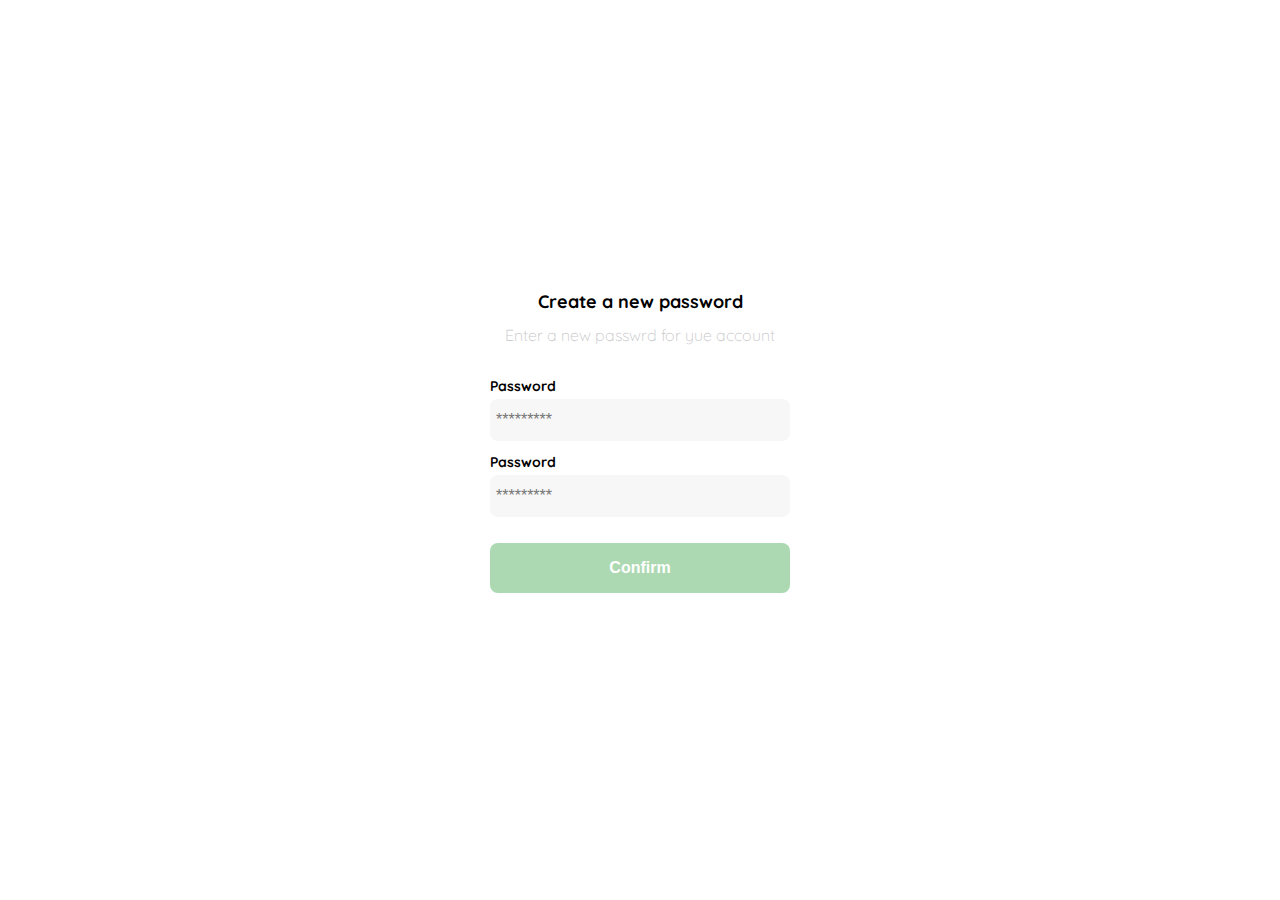
<file: clase1.html>
<!DOCTYPE html>
<html lang="en">
<head>
  <meta charset="UTF-8">
  <meta http-equiv="X-UA-Compatible" content="IE=edge">
  <meta name="viewport" content="width=device-width, initial-scale=1.0">
  <link rel="preconnect" href="https://fonts.googleapis.com">
  <link rel="preconnect" href="https://fonts.gstatic.com" crossorigin>
  <link href="https://fonts.googleapis.com/css2?family=Quicksand:wght@300;500;700&display=swap" rel="stylesheet">
  <title>YardSale: tienda online</title>
  <style>
    :root {
      --white: #FFFFFF;
      --black: #000000;
      --very-light-pink: #C7C7C7;
      --text-input-field: #F7F7F7;
      --hospital-green: #ACD9B2;
      --sm: 14px;
      --md: 16px;
      --lg: 18px;
    }
    body {
      margin: 0;
      font-family: 'Quicksand', sans-serif;
    }
    .login {
      width: 100%;
      height: 100vh;
      display: grid;
      place-items: center;
    }
    .form-container {
      display: grid;
      grid-template-rows: auto 1fr auto;
      width: 300px;
    }
    .logo {
      width: 150px;
      margin-bottom: 48px;
      justify-self: center;
      display: none;
    }
    .title {
      font-size: var(--lg);
      margin-bottom: 12px;
      text-align: center;
    }
    .subtitle {
      color: var(--very-light-pink);
      font-size: var(--md);
      font-weight: 300;
      margin-top: 0;
      margin-bottom: 32px;
      text-align: center;
    }
    .form {
      display: flex;
      flex-direction: column;
    }
    .label {
      font-size: var(--sm);
      font-weight: bold;
      margin-bottom: 4px;
    }
    .input {
      background-color: var(--text-input-field);
      border: none;
      border-radius: 8px;
      height: 30px;
      font-size: var(--md);
      padding: 6px;
      margin-bottom: 12px;
    }
    .primary-button {
      background-color: var(--hospital-green);
      border-radius: 8px;
      border: none;
      color: var(--white);
      width: 100%;
      cursor: pointer;
      font-size: var(--md);
      font-weight: bold;
      height: 50px;
    }
    .login-button {
      margin-top: 14px;
      margin-bottom: 30px;
    }
    @media (max-width: 640px) {
      .logo {
        display: block;
      }
    }
  </style>
</head>
<body>
  <div class="login">
    <div class="form-container">
      <img src="./logos/logo_yard_sale.svg" alt="logo" class="logo">

      <h1 class="title">Create a new password</h1>
      <p class="subtitle">Enter a new passwrd for yue account</p>

      <form action="/" class="form">
        <label for="password" class="label">Password</label>
        <input type="password" id="password" placeholder="*********" class="input input-password">

        <label for="new-password" class="label">Password</label>
        <input type="password" id="new-password" placeholder="*********" class="input input-password">

        <input type="submit" value="Confirm" class="primary-button login-button">
      </form>
    </div>
  </div>
</body>
</html>
</file>
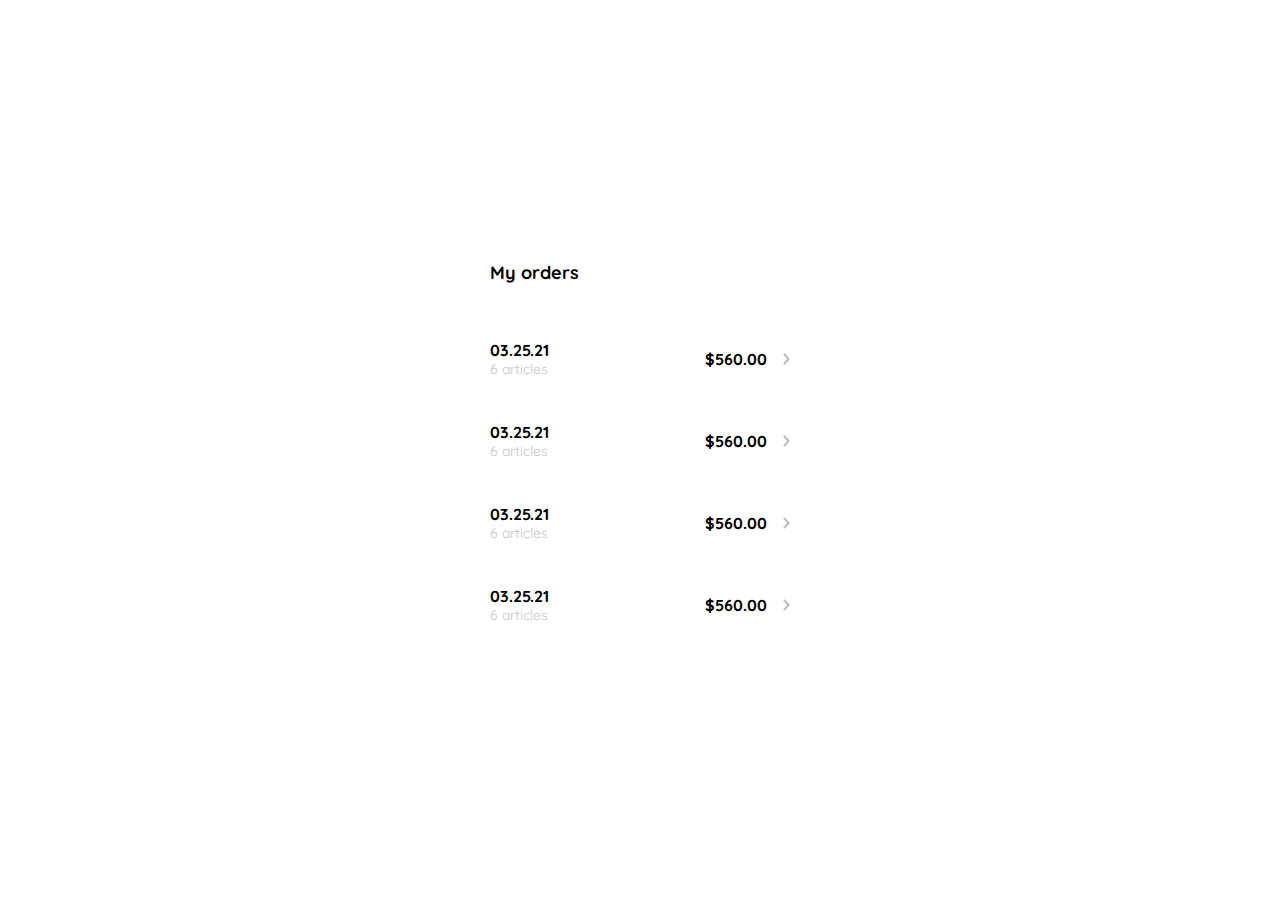
<file: clase10.html>
<!DOCTYPE html>
<html lang="en">
<head>
  <meta charset="UTF-8">
  <meta http-equiv="X-UA-Compatible" content="IE=edge">
  <meta name="viewport" content="width=device-width, initial-scale=1.0">
  <link rel="preconnect" href="https://fonts.googleapis.com">
  <link rel="preconnect" href="https://fonts.gstatic.com" crossorigin>
  <link href="https://fonts.googleapis.com/css2?family=Quicksand:wght@300;500;700&display=swap" rel="stylesheet">
  <title>Document</title>
  <style>
    :root {
      --white: #FFFFFF;
      --black: #000000;
      --very-light-pink: #C7C7C7;
      --text-input-field: #F7F7F7;
      --hospital-green: #ACD9B2;
      --sm: 14px;
      --md: 16px;
      --lg: 18px;
    }
    body {
      margin: 0;
      font-family: 'Quicksand', sans-serif;
    }
    .my-order {
      width: 100%;
      height: 100vh;
      display: grid;
      place-items: center;
    }
    .title {
      font-size: var(--lg);
      margin-bottom: 40px;
    }
    .my-order-container {
      display: grid;
      grid-template-rows: auto 1fr auto;
      width: 300px;
    }
    .my-order-content {
      display: flex;
      flex-direction: column;
    }
    .order {
      display: grid;
      grid-template-columns: auto 1fr auto;
      gap: 16px;
      align-items: center;
      margin-bottom: 12px;
    }
    .order p:nth-child(1) {
      display: flex;
      flex-direction: column;
    }
    .order p span:nth-child(1) {
      font-size: var(--md);
      font-weight: bold;
    }
    .order p span:nth-child(2) {
      font-size: var(--sm);
      color: var(--very-light-pink);
    }
    .order p:nth-child(2) {
      text-align: end;
      font-weight: bold;
    }
  </style>
</head>
<body>
  <div class="my-order">
    <div class="my-order-container">
      <h1 class="title">My orders</h1>

      <div class="my-order-content">
        <div class="order">
          <p>
            <span>03.25.21</span>
            <span>6 articles</span>
          </p>
          <p>$560.00</p>
          <img src="./icons/flechita.svg" alt="arrow">
        </div>

        <div class="order">
          <p>
            <span>03.25.21</span>
            <span>6 articles</span>
          </p>
          <p>$560.00</p>
          <img src="./icons/flechita.svg" alt="arrow">
        </div>

        <div class="order">
          <p>
            <span>03.25.21</span>
            <span>6 articles</span>
          </p>
          <p>$560.00</p>
          <img src="./icons/flechita.svg" alt="arrow">
        </div>

        <div class="order">
          <p>
            <span>03.25.21</span>
            <span>6 articles</span>
          </p>
          <p>$560.00</p>
          <img src="./icons/flechita.svg" alt="arrow">
        </div>
      </div>
    </div>
  </div>
</body>
</html>
</file>
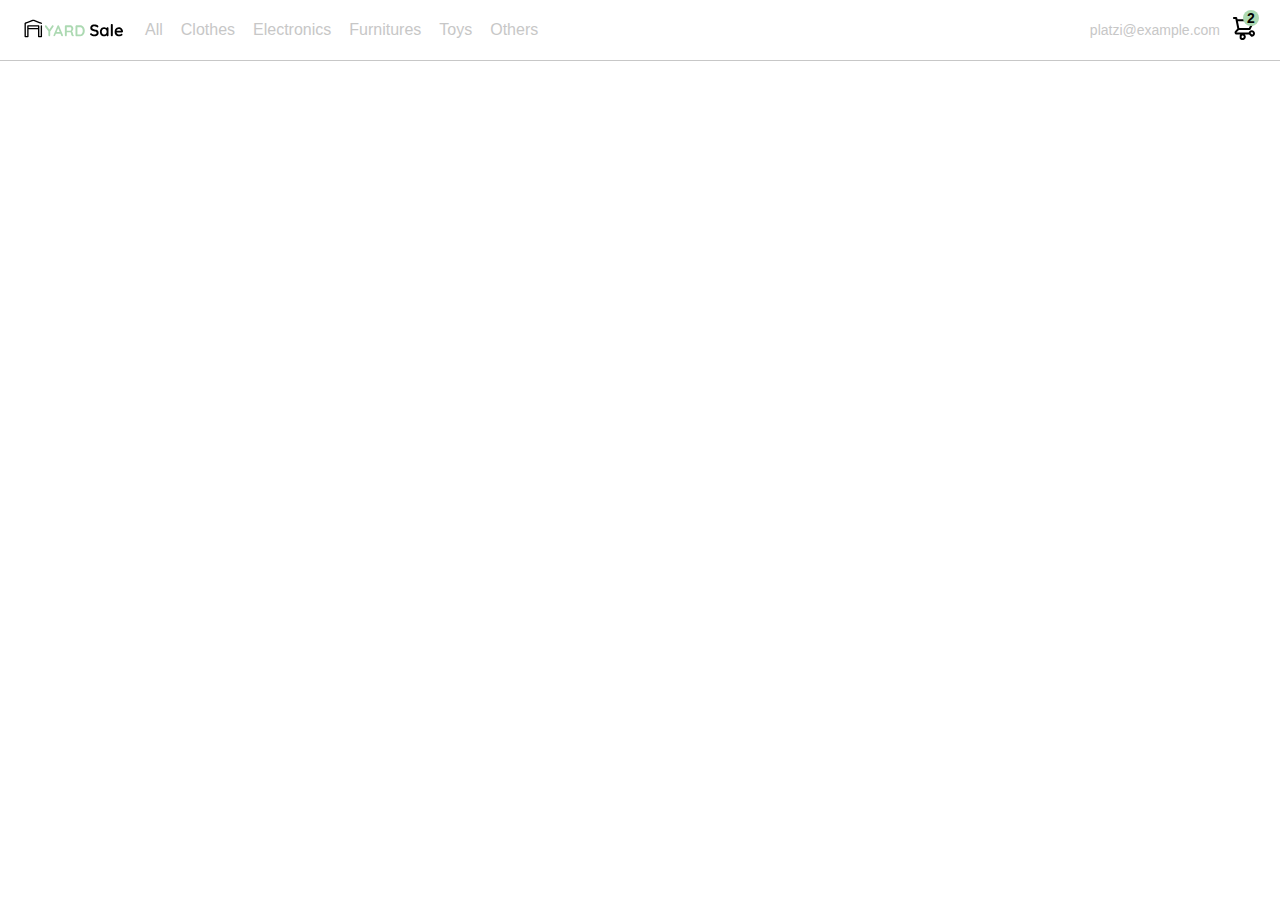
<file: clase11.html>
<!DOCTYPE html>
<html lang="en">
<head>
  <meta charset="UTF-8">
  <meta http-equiv="X-UA-Compatible" content="IE=edge">
  <meta name="viewport" content="width=device-width, initial-scale=1.0">
  <title>Document</title>
  <style>
    :root {
      --white: #FFFFFF;
      --black: #000000;
      --very-light-pink: #C7C7C7;
      --text-input-field: #F7F7F7;
      --hospital-green: #ACD9B2;
      --sm: 14px;
      --md: 16px;
      --lg: 18px;
    }
    body {
      margin: 0;
      font-family: 'Quicksand', sans-serif;
    }
    nav {
      display: flex;
      justify-content: space-between;
      padding: 0 24px;
      border-bottom: 1px solid var(--very-light-pink);
    }
    .menu {
      display: none;
    }
    .logo {
      width: 100px;
    }
    .navbar-left ul,
    .navbar-right ul {
      list-style: none;
      padding: 0;
      margin: 0;
      display: flex;
      align-items: center;
      height: 60px;
    }
    .navbar-left {
      display: flex;
    }
    .navbar-left ul {
      margin-left: 12px;
    }
    .navbar-left ul li a,
    .navbar-right ul li a {
      text-decoration: none;
      color: var(--very-light-pink);
      border: 1px solid var(--white);
      padding: 8px;
      border-radius: 8px;
    }
    .navbar-left ul li a:hover,
    .navbar-right ul li a:hover {
      border: 1px solid var(--hospital-green);
      color: var(--hospital-green);
    }
    .navbar-email {
      color: var(--very-light-pink);
      font-size: var(--sm);
      margin-right: 12px;
    }
    .navbar-shopping-cart {
      position: relative;
    }
    .navbar-shopping-cart div {
      width: 16px;
      height: 16px;
      background-color: var(--hospital-green);
      border-radius: 50%;
      font-size: var(--sm);
      font-weight: bold;
      position: absolute;
      top: -6px;
      right: -3px;
      display: flex;
      justify-content: center;
      align-items: center;
    }
    @media (max-width: 640px) {
      .menu {
        display: block;
      }
      .navbar-left ul {
        display: none;
      }
      .navbar-email {
        display: none;
      }
    }
  </style>
</head>
<body>
  <nav>
    <img src="./icons/icon_menu.svg" alt="menu" class="menu">

    <div class="navbar-left">
      <img src="./logos/logo_yard_sale.svg" alt="logo" class="logo">

      <ul>
        <li>
          <a href="/">All</a>
        </li>
        <li>
          <a href="/">Clothes</a>
        </li>
        <li>
          <a href="/">Electronics</a>
        </li>
        <li>
          <a href="/">Furnitures</a>
        </li>
        <li>
          <a href="/">Toys</a>
        </li>
        <li>
          <a href="/">Others</a>
        </li>
      </ul>
    </div>

    <div class="navbar-right">
      <ul>
        <li class="navbar-email">platzi@example.com</li>
        <li class="navbar-shopping-cart">
          <img src="./icons/icon_shopping_cart.svg" alt="shopping cart">
          <div>2</div>
        </li>
      </ul>
    </div>
  </nav>
</body>
</html>
</file>
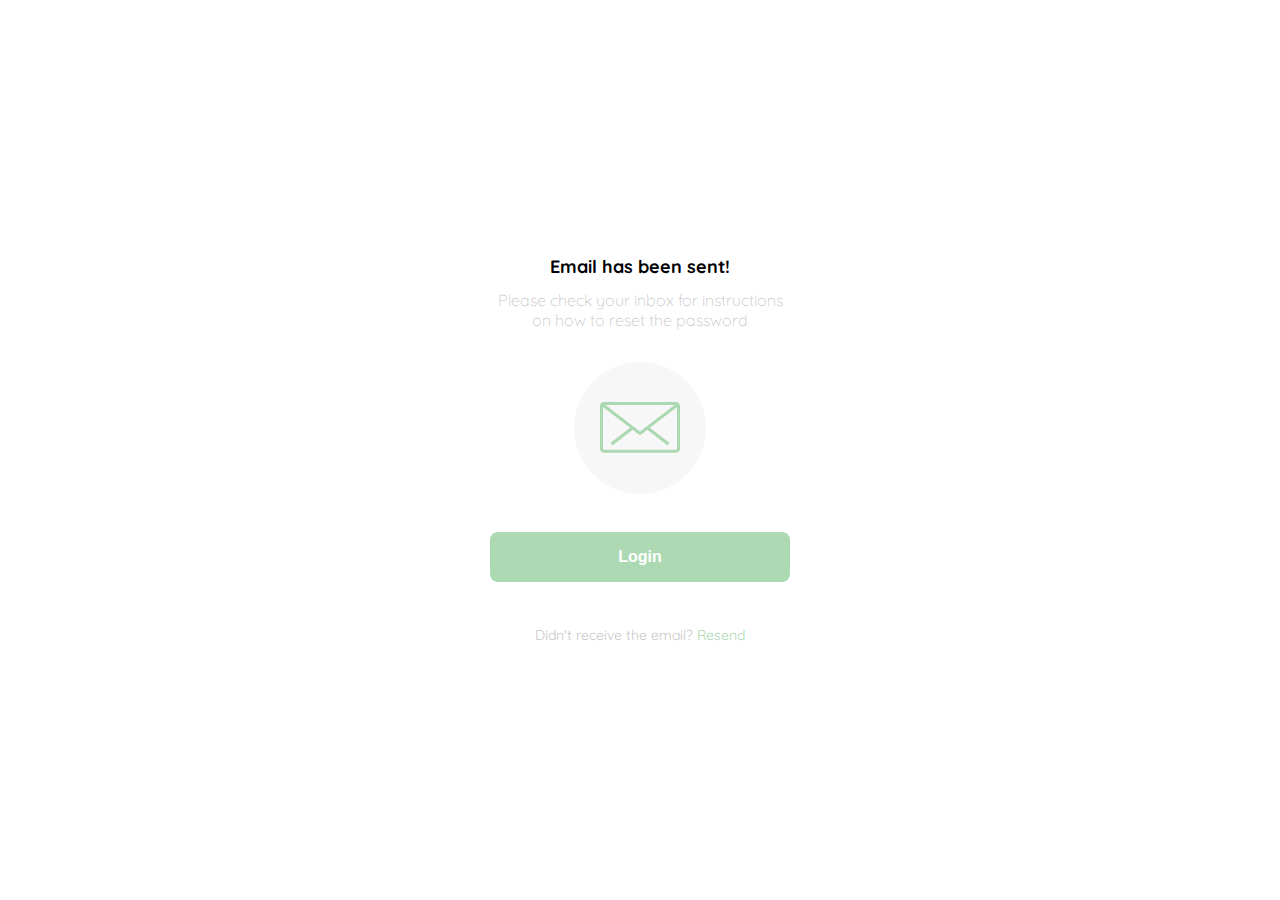
<file: clase2.html>
<!DOCTYPE html>
<html lang="en">
<head>
  <meta charset="UTF-8">
  <meta http-equiv="X-UA-Compatible" content="IE=edge">
  <meta name="viewport" content="width=device-width, initial-scale=1.0">
  <link rel="preconnect" href="https://fonts.googleapis.com">
  <link rel="preconnect" href="https://fonts.gstatic.com" crossorigin>
  <link href="https://fonts.googleapis.com/css2?family=Quicksand:wght@300;500;700&display=swap" rel="stylesheet">
  <title>Document</title>
  <style>
    :root {
      --white: #FFFFFF;
      --black: #000000;
      --very-light-pink: #C7C7C7;
      --text-input-field: #F7F7F7;
      --hospital-green: #ACD9B2;
      --sm: 14px;
      --md: 16px;
      --lg: 18px;
    }
    body {
      margin: 0;
      font-family: 'Quicksand', sans-serif;
    }
    .login {
      width: 100%;
      height: 100vh;
      display: grid;
      place-items: center;
    }
    .form-container {
      display: grid;
      grid-template-rows: auto 1fr auto;
      width: 300px;
      justify-items: center;
    }
    .logo {
      width: 150px;
      margin-bottom: 48px;
      justify-self: center;
      display: none;
    }
    .title {
      font-size: var(--lg);
      margin-bottom: 12px;
      text-align: center;
    }
    .subtitle {
      color: var(--very-light-pink);
      font-size: var(--md);
      font-weight: 300;
      margin-top: 0;
      margin-bottom: 32px;
      text-align: center;
    }
    .email-image {
      width: 132px;
      height: 132px;
      border-radius: 50%;
      background-color: var(--text-input-field);
      display: flex;
      justify-content: center;
      align-items: center;
      margin-bottom: 24px;
    }
    .email-image img {
      width: 80px;
    }
    .resend {
      font-size: var(--sm);
    }
    .resend span {
      color: var(--very-light-pink);
    }
    .resend a {
      color: var(--hospital-green);
      text-decoration: none;
    }
    .primary-button {
      background-color: var(--hospital-green);
      border-radius: 8px;
      border: none;
      color: var(--white);
      width: 100%;
      cursor: pointer;
      font-size: var(--md);
      font-weight: bold;
      height: 50px;
    }
    .login-button {
      margin-top: 14px;
      margin-bottom: 30px;
    }
    @media (max-width: 640px) {
      .logo {
        display: block;
      }
    }
  </style>
</head>
<body>
  <div class="login">
    <div class="form-container">
      <img src="./logos/logo_yard_sale.svg" alt="logo" class="logo">

      <h1 class="title">Email has been sent!</h1>
      <p class="subtitle">Please check your inbox for instructions on how to reset the password</p>

      <div class="email-image">
        <img src="./icons/email.svg" alt="email">
      </div>

      <button class="primary-button login-button">Login</button>

      <p class="resend">
        <span>Didn't receive the email?</span>
        <a href="/">Resend</a>
      </p>
    </div>
  </div>
</body>
</html>
</file>
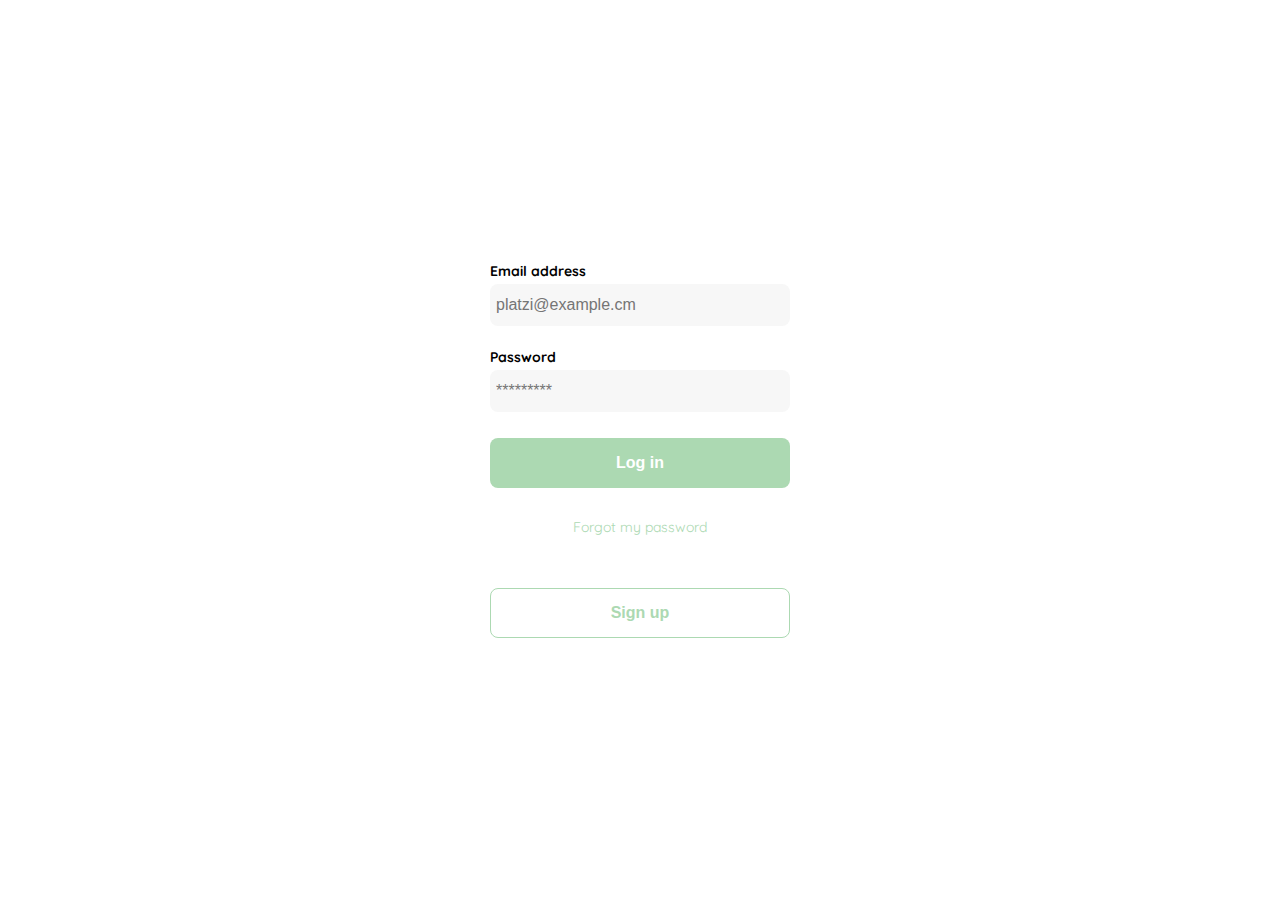
<file: clase3.html>
<!DOCTYPE html>
<html lang="en">
<head>
  <meta charset="UTF-8">
  <meta http-equiv="X-UA-Compatible" content="IE=edge">
  <meta name="viewport" content="width=device-width, initial-scale=1.0">
  <link rel="preconnect" href="https://fonts.googleapis.com">
  <link rel="preconnect" href="https://fonts.gstatic.com" crossorigin>
  <link href="https://fonts.googleapis.com/css2?family=Quicksand:wght@300;500;700&display=swap" rel="stylesheet">
  <title>Document</title>
  <style>
    :root {
      --white: #FFFFFF;
      --black: #000000;
      --very-light-pink: #C7C7C7;
      --text-input-field: #F7F7F7;
      --hospital-green: #ACD9B2;
      --sm: 14px;
      --md: 16px;
      --lg: 18px;
    }
    body {
      margin: 0;
      font-family: 'Quicksand', sans-serif;
    }
    .login {
      width: 100%;
      height: 100vh;
      display: grid;
      place-items: center;
    }
    .form-container {
      display: grid;
      grid-template-rows: auto 1fr auto;
      width: 300px;
    }
    .logo {
      width: 150px;
      margin-bottom: 48px;
      justify-self: center;
      display: none;
    }
    .form {
      display: flex;
      flex-direction: column;
    }
    .form a {
      color: var(--hospital-green);
      font-size: var(--sm);
      text-align: center;
      text-decoration: none;
      margin-bottom: 52px;
    }
    .label {
      font-size: var(--sm);
      font-weight: bold;
      margin-bottom: 4px;
    }
    .input {
      background-color: var(--text-input-field);
      border: none;
      border-radius: 8px;
      height: 30px;
      font-size: var(--md);
      padding: 6px;
      margin-bottom: 12px;
    }
    .input-email {
      margin-bottom: 22px;
    }
    .primary-button {
      background-color: var(--hospital-green);
      border-radius: 8px;
      border: none;
      color: var(--white);
      width: 100%;
      cursor: pointer;
      font-size: var(--md);
      font-weight: bold;
      height: 50px;
    }
    .secondary-button {
      background-color: var(--white);
      border-radius: 8px;
      border: 1px solid var(--hospital-green);
      color: var(--hospital-green);
      width: 100%;
      cursor: pointer;
      font-size: var(--md);
      font-weight: bold;
      height: 50px;
    }
    .login-button {
      margin-top: 14px;
      margin-bottom: 30px;
    }
    @media (max-width: 640px) {
      .logo {
        display: block;
      }
    }
  </style>
</head>
<body>
  <div class="login">
    <div class="form-container">
      <img src="./logos/logo_yard_sale.svg" alt="logo" class="logo">

      <form action="/" class="form">
        <label for="email" class="label">Email address</label>
        <input type="text" id="email" placeholder="platzi@example.cm" class="input input-email">

        <label for="password" class="label">Password</label>
        <input type="password" id="password" placeholder="*********" class="input input-password">

        <input type="submit" value="Log in" class="primary-button login-button">
        <a href="/">Forgot my password</a>
      </form>

      <button class="secondary-button signup-button">Sign up</button>
    </div>
  </div>
</body>
</html>
</file>
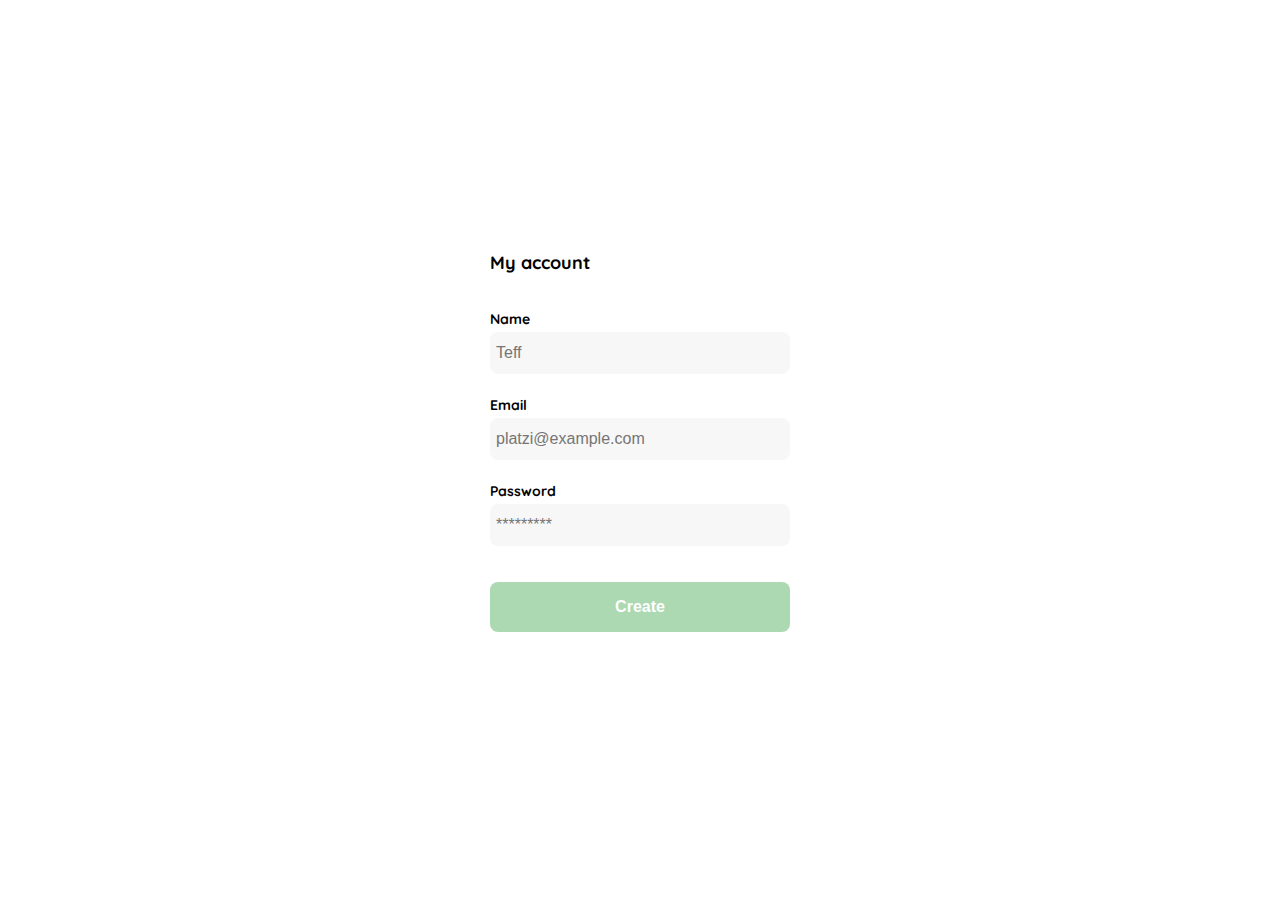
<file: clase4.html>
<!DOCTYPE html>
<html lang="en">
<head>
  <meta charset="UTF-8">
  <meta http-equiv="X-UA-Compatible" content="IE=edge">
  <meta name="viewport" content="width=device-width, initial-scale=1.0">
  <link rel="preconnect" href="https://fonts.googleapis.com">
  <link rel="preconnect" href="https://fonts.gstatic.com" crossorigin>
  <link href="https://fonts.googleapis.com/css2?family=Quicksand:wght@300;500;700&display=swap" rel="stylesheet">
  <title>Document</title>
  <style>
    :root {
      --white: #FFFFFF;
      --black: #000000;
      --very-light-pink: #C7C7C7;
      --text-input-field: #F7F7F7;
      --hospital-green: #ACD9B2;
      --sm: 14px;
      --md: 16px;
      --lg: 18px;
    }
    body {
      margin: 0;
      font-family: 'Quicksand', sans-serif;
    }
    .login {
      width: 100%;
      height: 100vh;
      display: grid;
      place-items: center;
    }
    .form-container {
      display: grid;
      grid-template-rows: auto 1fr auto;
      width: 300px;
    }
    .logo {
      width: 150px;
      margin-bottom: 48px;
      justify-self: center;
      display: none;
    }
    .title {
      font-size: var(--lg);
      margin-bottom: 36px;
      text-align: start;
    }
    .form {
      display: flex;
      flex-direction: column;
    }
    .form div {
      display: flex;
      flex-direction: column;
    }
    .label {
      font-size: var(--sm);
      font-weight: bold;
      margin-bottom: 4px;
    }
    .input {
      background-color: var(--text-input-field);
      border: none;
      border-radius: 8px;
      height: 30px;
      font-size: var(--md);
      padding: 6px;
      margin-bottom: 12px;
    }
    .input-name,
    .input-email,
    .input-password {
      margin-bottom: 22px;
    }
    .primary-button {
      background-color: var(--hospital-green);
      border-radius: 8px;
      border: none;
      color: var(--white);
      width: 100%;
      cursor: pointer;
      font-size: var(--md);
      font-weight: bold;
      height: 50px;
    }
    .login-button {
      margin-top: 14px;
      margin-bottom: 30px;
    }
    @media (max-width: 640px) {
      .form-container {
        height: 100%;
      }
      .form {
        height: 100%;
        justify-content: space-between;
      }
    }
  </style>
</head>
<body>
  <div class="login">
    <div class="form-container">
      <h1 class="title">My account</h1>

      <form action="/" class="form">
        <div>
          <label for="name" class="label">Name</label>
          <input type="text" id="name" placeholder="Teff" class="input input-name">

          <label for="email" class="label">Email</label>
          <input type="text" id="email" placeholder="platzi@example.com" class="input input-email">

          <label for="password" class="label">Password</label>
          <input type="password" id="password" placeholder="*********" class="input input-password">
        </div>

        <input type="submit" value="Create" class="primary-button login-button">
      </form>
    </div>
  </div>
</body>
</html>
</file>
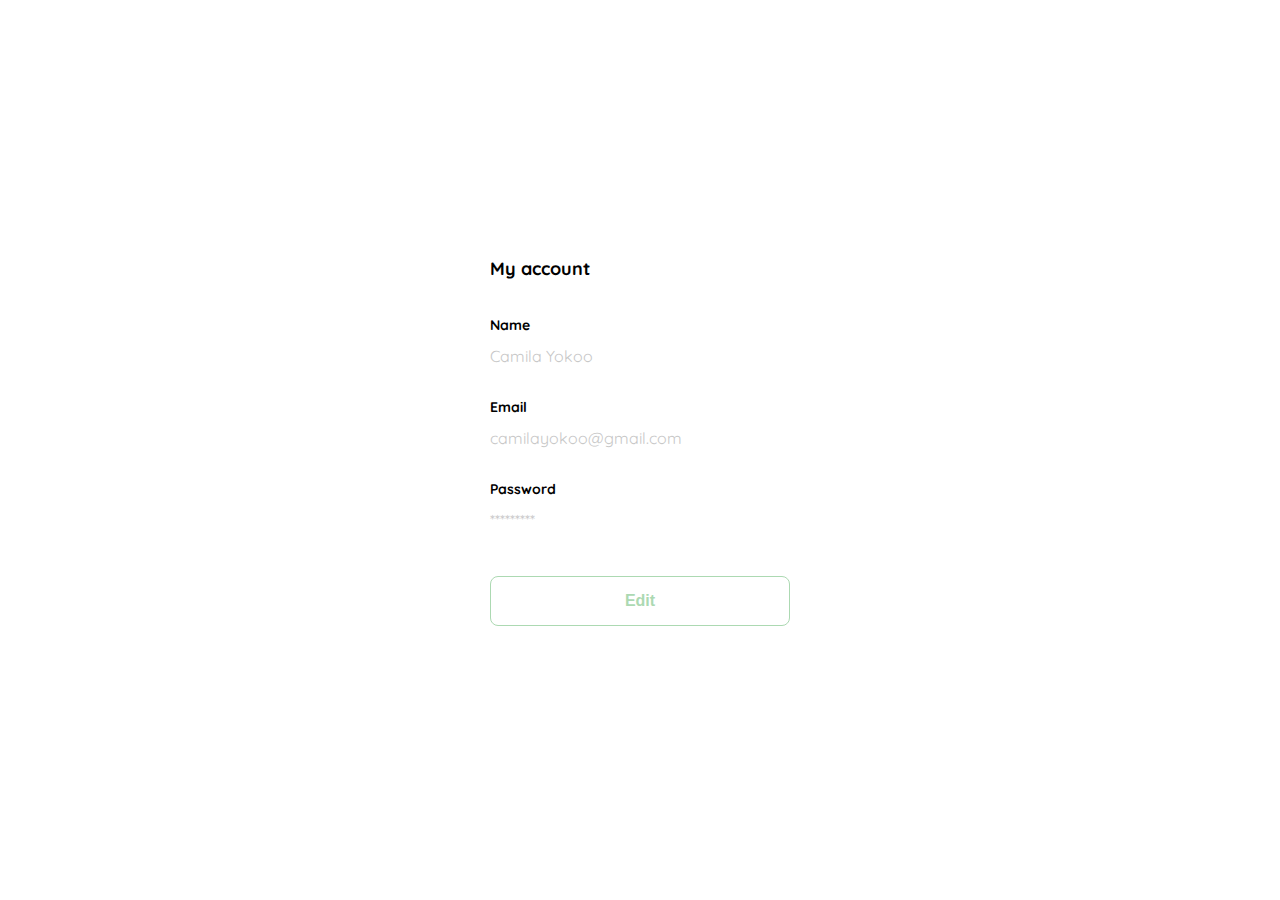
<file: clase5.html>
<!DOCTYPE html>
<html lang="en">
<head>
  <meta charset="UTF-8">
  <meta http-equiv="X-UA-Compatible" content="IE=edge">
  <meta name="viewport" content="width=device-width, initial-scale=1.0">
  <link rel="preconnect" href="https://fonts.googleapis.com">
  <link rel="preconnect" href="https://fonts.gstatic.com" crossorigin>
  <link href="https://fonts.googleapis.com/css2?family=Quicksand:wght@300;500;700&display=swap" rel="stylesheet">
  <title>Document</title>
  <style>
    :root {
      --white: #FFFFFF;
      --black: #000000;
      --very-light-pink: #C7C7C7;
      --text-input-field: #F7F7F7;
      --hospital-green: #ACD9B2;
      --sm: 14px;
      --md: 16px;
      --lg: 18px;
    }
    body {
      margin: 0;
      font-family: 'Quicksand', sans-serif;
    }
    .login {
      width: 100%;
      height: 100vh;
      display: grid;
      place-items: center;
    }
    .form-container {
      display: grid;
      grid-template-rows: auto 1fr auto;
      width: 300px;
    }
    .logo {
      width: 150px;
      margin-bottom: 48px;
      justify-self: center;
      display: none;
    }
    .title {
      font-size: var(--lg);
      margin-bottom: 36px;
      text-align: start;
    }
    .form {
      display: flex;
      flex-direction: column;
    }
    .form div {
      display: flex;
      flex-direction: column;
    }
    .label {
      font-size: var(--sm);
      font-weight: bold;
      margin-bottom: 4px;
    }
    .value {
      color: var(--very-light-pink);
      font-size: var(--md);
      margin: 8px 0 32px 0;
    }
    .secondary-button {
      background-color: var(--white);
      border-radius: 8px;
      border: 1px solid var(--hospital-green);
      color: var(--hospital-green);
      width: 100%;
      cursor: pointer;
      font-size: var(--md);
      font-weight: bold;
      height: 50px;
    }
    .login-button {
      margin-top: 14px;
      margin-bottom: 30px;
    }
    @media (max-width: 640px) {
      .form-container {
        height: 100%;
      }
      .form {
        height: 100%;
        justify-content: space-between;
      }
    }
  </style>
</head>
<body>
  <div class="login">
    <div class="form-container">
      <h1 class="title">My account</h1>

      <form action="/" class="form">
        <div>
          <label for="name" class="label">Name</label>
          <p class="value">Camila Yokoo</p>

          <label for="email" class="label">Email</label>
          <p class="value">camilayokoo@gmail.com</p>

          <label for="password" class="label">Password</label>
          <p class="value">*********</p>
        </div>

        <input type="submit" value="Edit" class="secondary-button login-button">
      </form>
    </div>
  </div>
</body>
</html>
</file>
